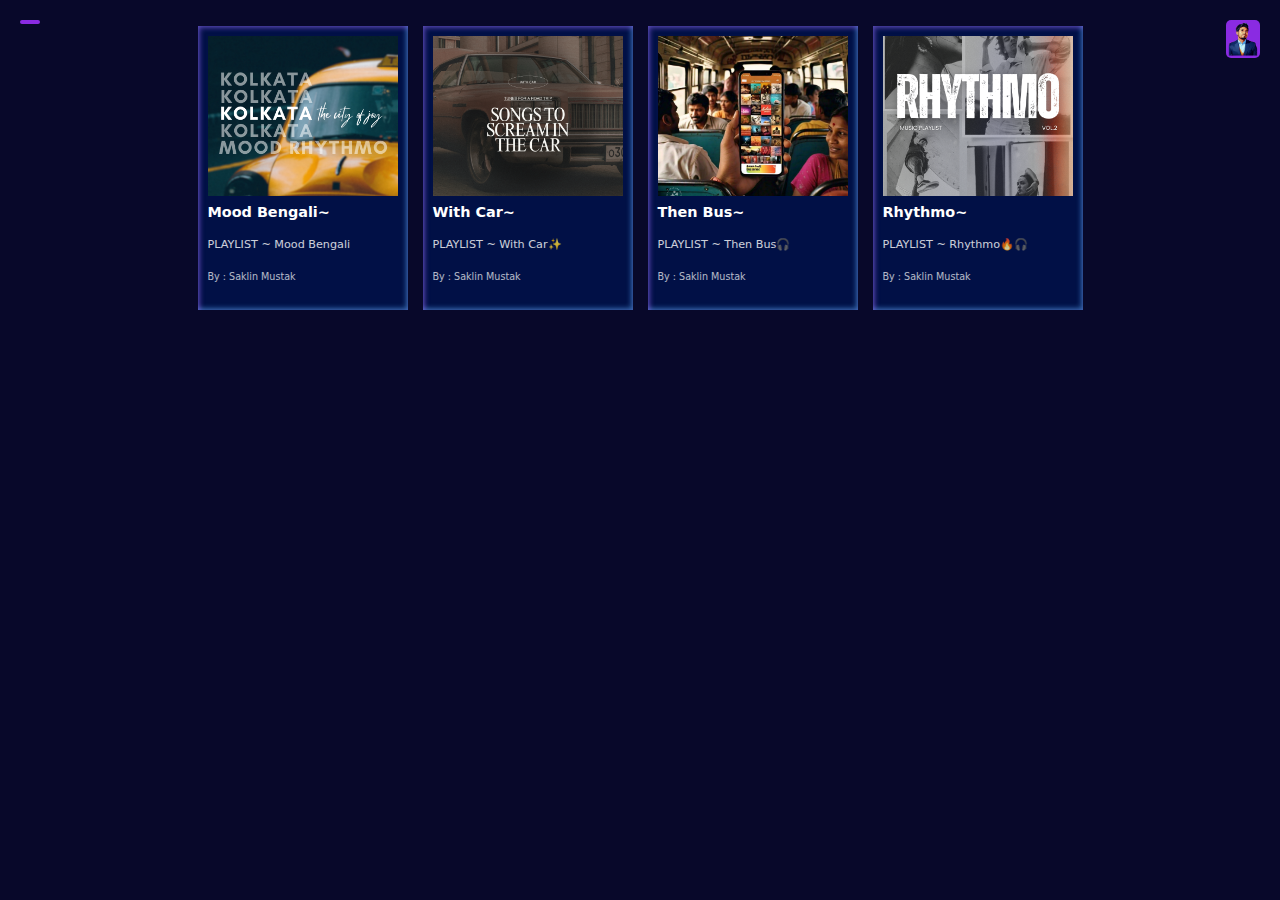
<file: playlist.html>
<!DOCTYPE html>
<html lang="en">

<head>
    <meta charset="UTF-8">
    <meta name="viewport" content="width=device-width, initial-scale=1.0">

    <!-- CSS -->
    <link rel="stylesheet" href="css/playlist.css">
    <link rel="icon" href="img/logoR.png" sizes="200x200" type="image/png" />


    <!-- CDNs -->
    <!-- Latest compiled and minified CSS -->
    <link href="https://cdn.jsdelivr.net/npm/bootstrap@5.3.3/dist/css/bootstrap.min.css" rel="stylesheet">

    <!-- Latest compiled JavaScript -->
    <script src="https://cdn.jsdelivr.net/npm/bootstrap@5.3.3/dist/js/bootstrap.bundle.min.js"></script>
    <link rel="stylesheet" href="https://cdnjs.cloudflare.com/ajax/libs/font-awesome/6.6.0/css/all.min.css"
        integrity="sha512-Kc323vGBEqzTmouAECnVceyQqyqdsSiqLQISBL29aUW4U/M7pSPA/gEUZQqv1cwx4OnYxTxve5UMg5GT6L4JJg=="
        crossorigin="anonymous" referrerpolicy="no-referrer" />

    <title>PlayList</title>
</head>

<body>

    <a href="about.html" class="mode-toggle" id="modeToggle">
        <img src="img/deve1.png" width="30" alt="">
    </a>

    <a href="playlist.html" class="mode-toggle2" id="modeToggle">
        <i class="fa-solid fa-arrow-left-long"></i>
    </a>



    <section class="main_content">
        <div class="main_inner">
            <div class="content_main">


                <!-- content part -->
                <section class="play_main">
                    <div class="play_inner">






                        <div class="pl_left">
                            <div class="pl_left_inner">
                                <div class="pl_left_top" style="background: url(./poster/mood_bengali.png);">

                                </div>

                                <div class="pl_left_bottom">
                                    <div class="pl_left_bottom_inner">
                                        <h4 class="plname py-2">
                                            Mood Bengali~
                                        </h4>
                                        <p class="pldesc">PLAYLIST ~ Mood Bengali</p>
                                        <p class="plby">By : Saklin Mustak</p>
                                    </div>

                                    <a href="bengali.html" class="plbtn"><i class="fa fa-play-circle "
                                            id="plbtn-play"></i></a>
                                </div>
                            </div>
                        </div>








                        <div class="pl_left">
                            <div class="pl_left_inner">
                                <div class="pl_left_top" style="background: url(./poster/with_car.png);">

                                </div>

                                <div class="pl_left_bottom">
                                    <div class="pl_left_bottom_inner">
                                        <h4 class="plname py-2">
                                            With Car~
                                        </h4>
                                        <p class="pldesc">PLAYLIST ~ With Car✨</p>
                                        <p class="plby">By : Saklin Mustak</p>
                                    </div>

                                    <a href="car.html" class="plbtn"><i class="fa fa-play-circle "
                                            id="plbtn-play"></i></a>
                                </div>
                            </div>
                        </div>









                        <div class="pl_left">
                            <div class="pl_left_inner">
                                <div class="pl_left_top" style="background: url(./poster/busvibe.jpg);">

                                </div>

                                <div class="pl_left_bottom">
                                    <div class="pl_left_bottom_inner">
                                        <h4 class="plname py-2">
                                            Then Bus~
                                        </h4>
                                        <p class="pldesc">PLAYLIST ~ Then Bus🎧</p>
                                        <p class="plby">By : Saklin Mustak</p>
                                    </div>

                                    <a href="bus.html" class="plbtn"><i class="fa fa-play-circle "
                                            id="plbtn-play"></i></a>
                                </div>
                            </div>
                        </div>










                        <div class="pl_left">
                            <div class="pl_left_inner">
                                <div class="pl_left_top" style="background: url(./poster/hindiR.png);">

                                </div>

                                <div class="pl_left_bottom">
                                    <div class="pl_left_bottom_inner">
                                        <h4 class="plname py-2">
                                            Rhythmo~
                                        </h4>
                                        <p class="pldesc">PLAYLIST ~ Rhythmo🔥🎧</p>
                                        <p class="plby">By : Saklin Mustak</p>
                                    </div>

                                    <a href="rhythmo.html" class="plbtn"><i class="fa fa-play-circle "
                                            id="plbtn-play"></i></a>
                                </div>
                            </div>
                        </div>



















                    </div>
                </section>




            </div>

            <!-- player controller -->

        </div>
    </section>


</body>

</html>
</file>
<file: css/playlist.css>
body {
    background-color: rgb(8, 8, 42) !important;
}



.mode-toggle {
    background-color: blueviolet;
    border: none;
    padding: 2px;
    border-radius: 5px;
    cursor: pointer;
    transition: background-color 0.3s, transform 0.3s;
    position: fixed;
    top: 20px;
    right: 20px;
    z-index: 1000;
}

.mode-toggle:hover {
    background-color: rgb(75, 75, 218);
    transform: scale(1.1);
}


.mode-toggle2 {
    background-color: blueviolet;
    color: white;
    font-size: 1.1rem;
    border: none;
    padding: 2px;
    padding-left: 10px;
    padding-right: 10px;
    border-radius: 5px;
    cursor: pointer;
    transition: background-color 0.3s, transform 0.3s;
    position: fixed;
    top: 20px;
    left: 20px;
    z-index: 1000;
    cursor: pointer;
}

.mode-toggle2:hover {
    background-color: rgb(80, 80, 228);
    transform: scale(1.1);
}



.play_main {
    margin-top: 2%;
    margin-left: 2%;
    margin-right: 2%;

    .play_inner {
        display: flex;
        flex-wrap: wrap;
        gap: 15px;
        align-items: center;
        justify-content: center;


        .pl_left {

            .pl_left_inner {
                padding: 10px;
                background: rgba(1, 18, 74, 0.897);
                box-shadow: 2px 2px 5px rgba(158, 105, 255, 0.507) inset,
                    -2px -2px 5px rgba(91, 180, 253, 0.507) inset;
                width: fit-content;
                transition: all 120ms ease-in;
                cursor: pointer;

                &:hover {
                    box-shadow: 5px 5px 7px rgba(105, 255, 218, 0.329) inset,
                        -5px -5px 7px rgba(25, 255, 255, 0.479) inset;
                    scale: 1.04;
                }

                .pl_left_top {
                    height: 160px;
                    width: 190px;
                    background-size: cover !important;
                    background-position: center !important;
                    background-repeat: no-repeat !important;
                }

                .pl_left_bottom {
                    display: flex;
                    align-items: center;
                    justify-content: space-between;

                    .pl_left_bottom_inner {
                        .plname {
                            font-size: 0.9rem;
                            font-weight: 600;
                            color: white;
                        }

                        .pldesc {
                            font-size: 0.7rem;
                            color: white;
                            opacity: 0.8;
                        }

                        .plby {
                            font-size: 0.6rem;
                            color: white;
                            opacity: 0.7;
                        }
                    }


                }
            }
        }
    }
}



.plbtn {
    #plbtn-play {
        color: white !important;
        font-size: 2rem !important;

        &:hover {
            color: rgb(200, 0, 255) !important;
        }
    }
}
</file>
